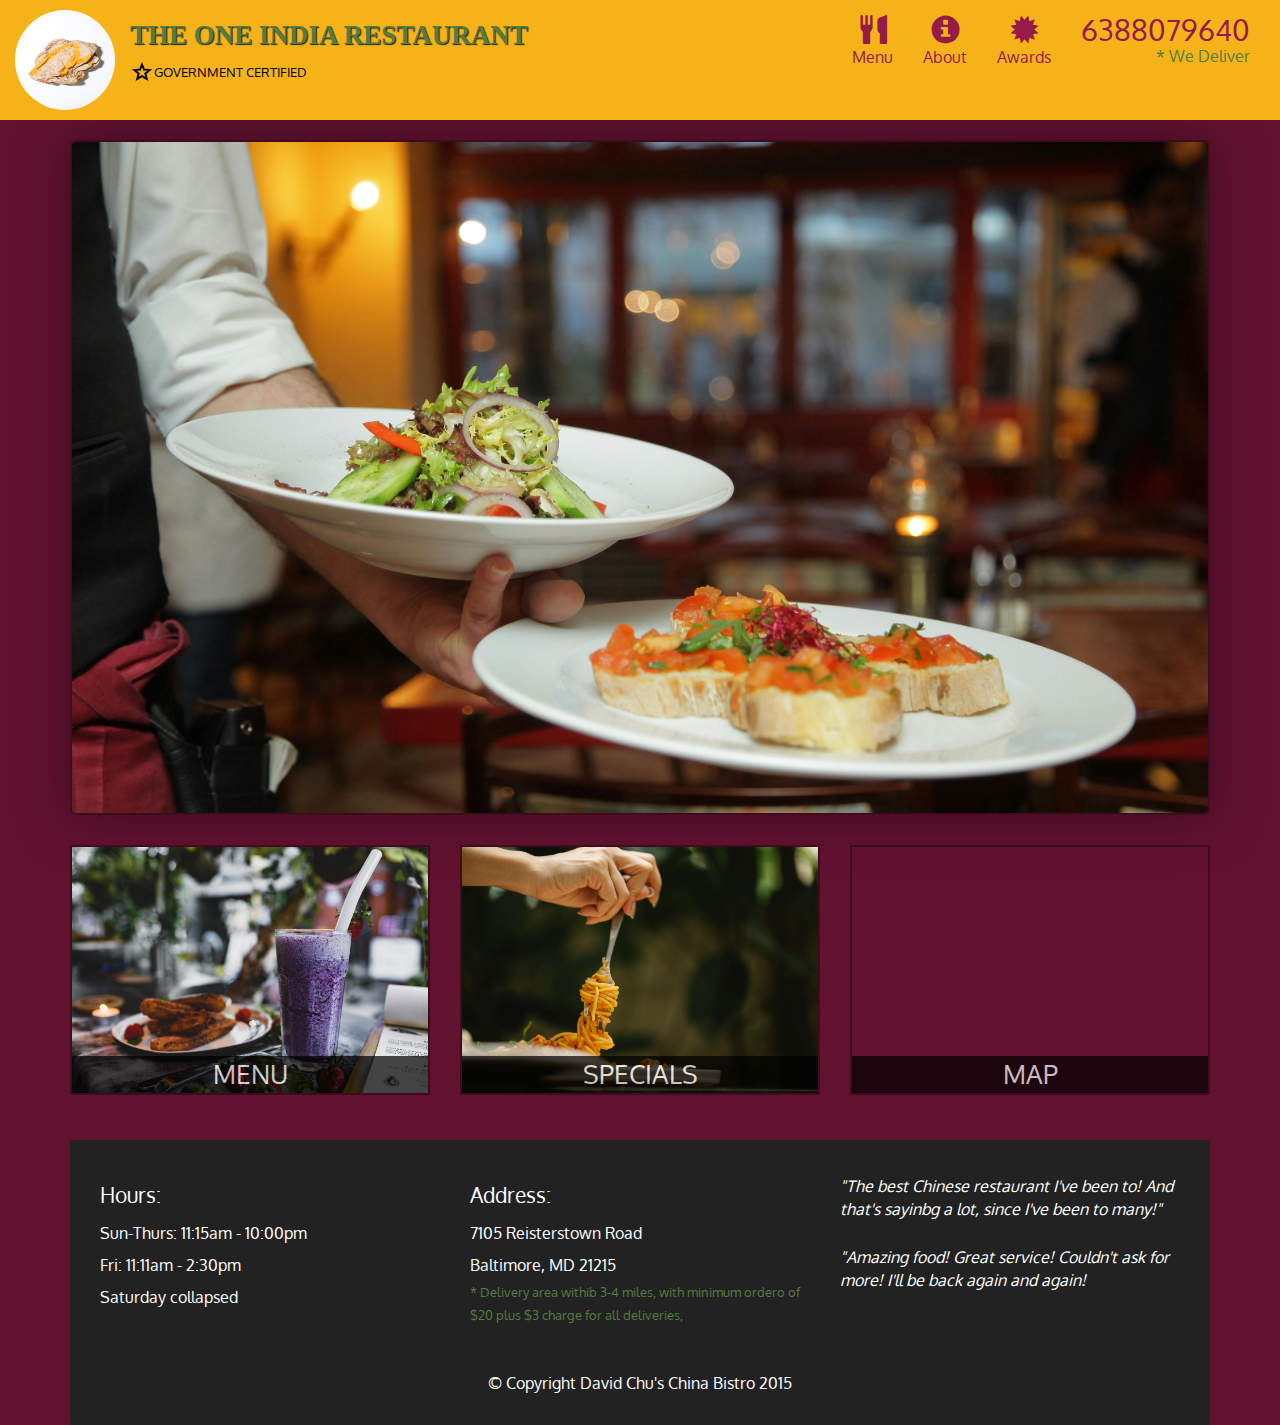
<file: index.html>
<!doctype html>
<html lang="en">

<head>
    <title>Restaurant website</title>
    <meta charset="utf-8">
    <meta name="viewport" content="width=device-width, initial-scale=1">
    <script src="https://ajax.googleapis.com/ajax/libs/jquery/3.7.1/jquery.min.js"></script>
    <link rel="stylesheet" href="https://maxcdn.bootstrapcdn.com/bootstrap/3.4.1/css/bootstrap.min.css">
    <script src="https://maxcdn.bootstrapcdn.com/bootstrap/3.4.1/js/bootstrap.min.js"></script>


    <link rel="stylesheet" href="/index.css">

    <link rel="preconnect" href="https://fonts.googleapis.com">
    <link rel="preconnect" href="https://fonts.gstatic.com" crossorigin>
    <link href="https://fonts.googleapis.com/css2?family=Oxygen:wght@300;400;700&display=swap" rel="stylesheet">
</head>

<body>

    <header>
        <nav id="header-nav" class="navbar navbar-default">
            <div class="container-fluid">
                <div class="navbar-header">
                    <a href="index.html" class="pull-left visible-lg visible-md">
                        <div> <img src="pexels-polina-tankilevitch-4109270.jpg" alt="logo image" id="logo-img">
                        </div>
                    </a>
                    <div class="navbar-brand">
                        <a href="index.html">
                            <h1>The One India Restaurant</h1>
                        </a>
                        <p><img src="star_FILL0_wght400_GRAD0_opsz24.png" alt="Kosher certification"
                                width=""><span>Government Certified</span></p>
                    </div>
                    <button type="button" class="navbar-toggle collapsed" data-toggle="collapse"
                        data-target="#collapsable-nav" aria-expanded="false">
                        <span class="sr-only">Toggle navigation</span>
                        <span class="icon-bar"></span>
                        <span class="icon-bar"></span>
                        <span class="icon-bar"></span>
                    </button>
                </div>
                <div id="collapsable-nav" class="collapse navbar-collapse">

                    <ul id="nav-list" class="nav navbar-nav navbar-right">
                        <li class="visible-xs active">
                            <a href="index.html"><span class="glyphicon glyphicon-home">Home</span></a>
                        </li>

                        <li><a href="menu-categories.html"><span class="glyphicon  glyphicon-cutlery"></span><br
                                    class="hidden-xs">Menu</a></li>
                        <li><a href="#"><span class="glyphicon glyphicon-info-sign"></span><br
                                    class="hidden-xs">About</a></li>
                        <li><a href="#"><span class="glyphicon glyphicon-certificate"></span><br
                                    class="hidden-xs">Awards</a></li>
                        <li id="phone" class="hidden-xs">
                            <a href="tel:410-602-5008"><span>6388079640</span></a>
                            <div>* We Deliver</div>

                        </li>






                    </ul>







                </div>



            </div>

        </nav>
    </header>
    <div id="call-btn" class="visible-xs"><a href="tel:410-602-5008" class="btn">
            <span class="glyphicon glyphicon-earphone"></span>410-602-5008
        </a></div>
    <div id="xs-deliver" class="text-center visible-xs">* We Deliver</div>
    <div id="main-content" class="container">
        <div class="jumbotron">
            <img src="pexels-pixabay-262978.jpg" alt="Picture of restaurant" class="img-responsive visible-xs">

        </div>
        <div class="row" id="home-tiles">
            <div class="col-md-4 col-sm-6 col-sx-12"><a href="menu-categories.html">
                    <div id="menu-tile"><span>menu</span></div>
                </a></div>

            <div class="col-md-4 col-sm-6 col-xs-12"><a href="single-category.html">
                    <div id="specials-tile"><span>specials</span></div>
                </a></div>
            <div class="col-md-4 col-sm-12 col-xs-12"><a href="https://maps.app.goo.gl/xKLvFzr1RtzcZeVz9"
                    target="_blank">
                    <div id="map-tile"><iframe
                            src="https://www.google.com/maps/embed?pb=!1m18!1m12!1m3!1d3603.198592518954!2d81.7856085!3d25.431623300000002!2m3!1f0!2f0!3f0!3m2!1i1024!2i768!4f13.1!3m3!1m2!1s0x398535b12bce0a51%3A0x2c40c5da9b13292d!2sFit%20Ness%20Hunk%20Gym!5e0!3m2!1sen!2sin!4v1711184948273!5m2!1sen!2sin"
                            width="100%" height="250" style="border:0;" allowfullscreen="" loading="lazy"
                            referrerpolicy="no-referrer-when-downgrade"></iframe><span>map</span></div>
                </a>

            </div>



        </div><!--end of main content-->
        <footer class="panel-footer">
            <div class="container-fluid"><div class="row">
                <section id="hours" class="col-sm-4">
                    <span>Hours:</span><br>Sun-Thurs: 11:15am - 10:00pm <br>
                    Fri: 11:11am - 2:30pm <br>
                    Saturday collapsed <hr class="visible-xs">
                </section>
                <section id="address" class="col-sm-4">
                    <span>Address:</span><br>7105 Reisterstown Road <br>
                    Baltimore, MD 21215 <p>* Delivery area withib 3-4 miles, with minimum ordero of $20 plus $3 charge for all deliveries,</p> <hr class="visible-xs"></hr>
                </section>
                <section id="testimonials" class="col-sm-4">
                    <p>"The best Chinese restaurant I've been to! And that's sayinbg a lot, since I've been to many!"  </p>
                    <p>"Amazing food! Great service! Couldn't ask for more! I'll be back again and again!</p>
                </section>
            </div>
            <div class="text-center">&copy; Copyright David Chu's China Bistro 2015</div>

            </div>
        </footer>













</body>

</html>
</file>
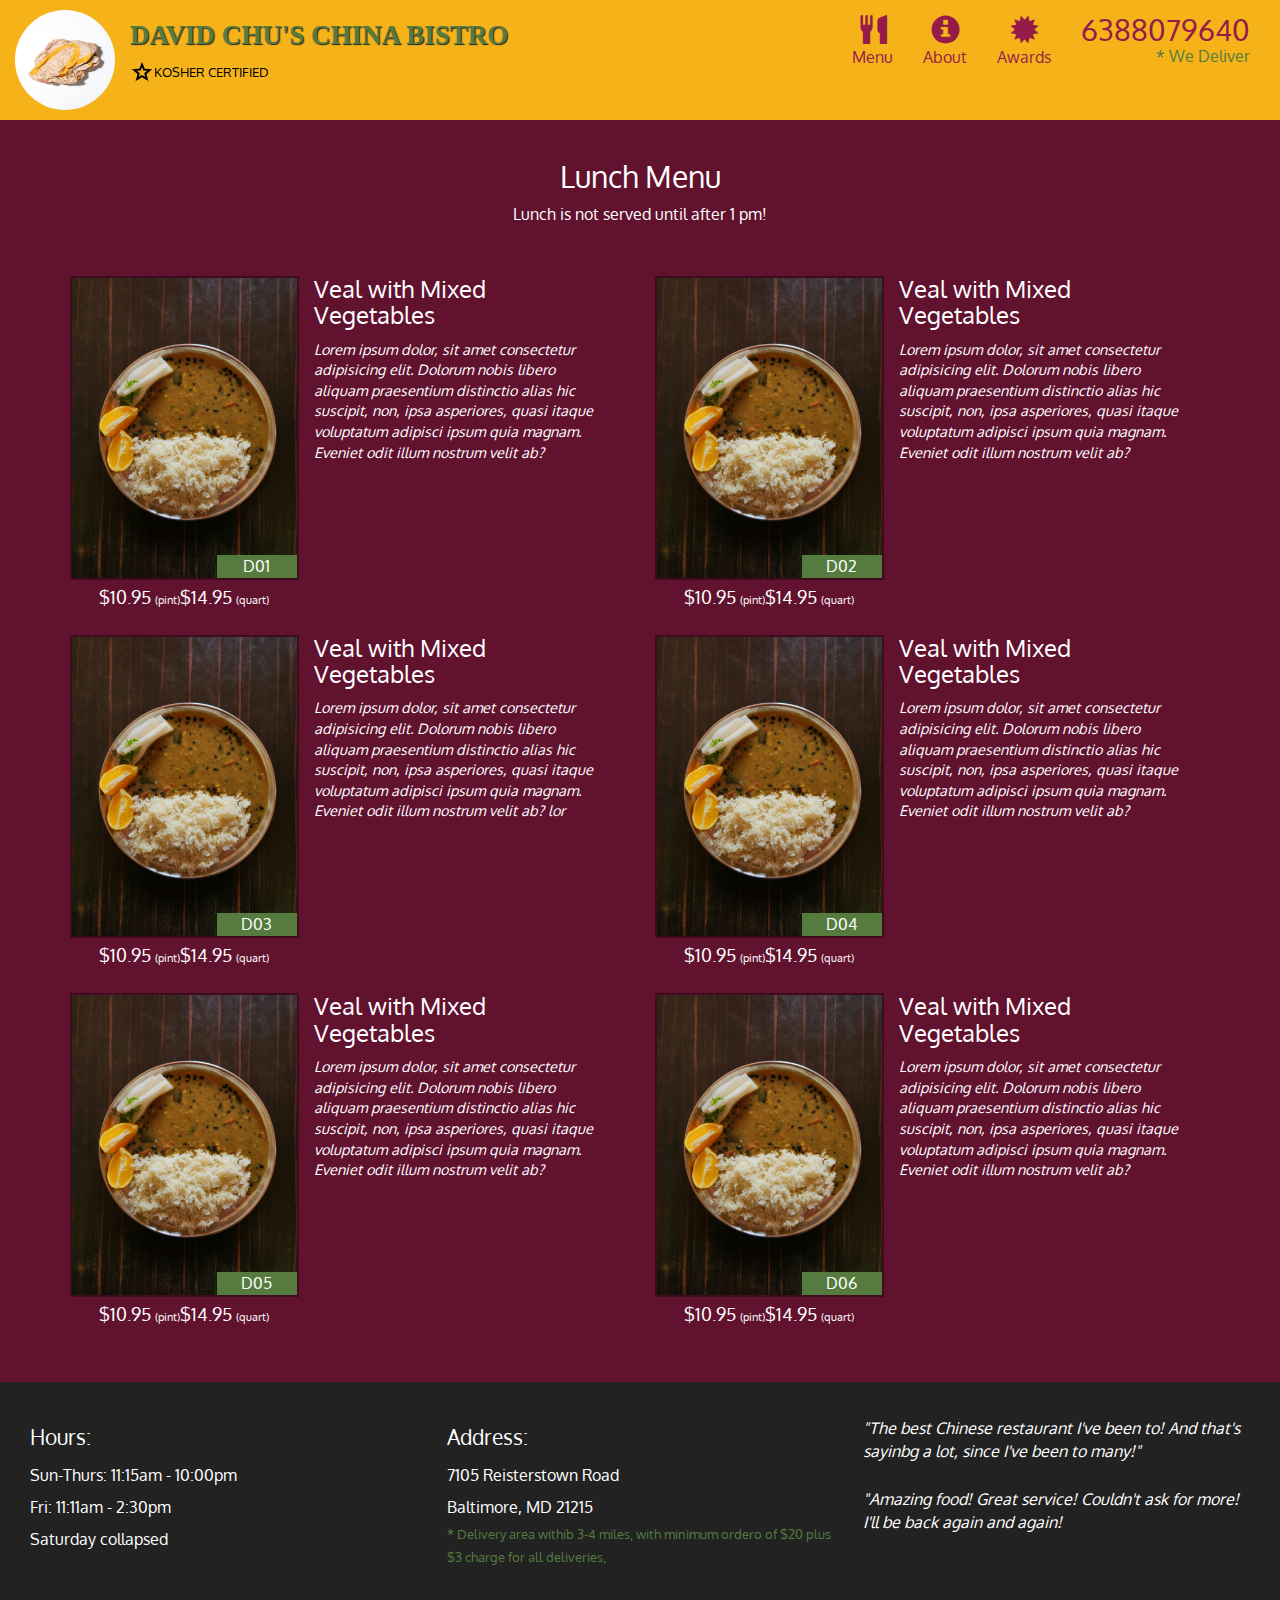
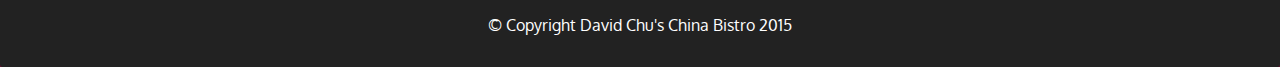
<file: single-category.html>
<!doctype html>
<html lang="en">

<head>
    <title>Restaurant website</title>
    <meta charset="utf-8">
    <meta name="viewport" content="width=device-width, initial-scale=1">
    <script src="https://ajax.googleapis.com/ajax/libs/jquery/3.7.1/jquery.min.js"></script>
    <link rel="stylesheet" href="https://maxcdn.bootstrapcdn.com/bootstrap/3.4.1/css/bootstrap.min.css">
    <script src="https://maxcdn.bootstrapcdn.com/bootstrap/3.4.1/js/bootstrap.min.js"></script>


    <link rel="stylesheet" href="index.css">
    <link rel="preconnect" href="https://fonts.googleapis.com">
    <link rel="preconnect" href="https://fonts.gstatic.com" crossorigin>
    <link href="https://fonts.googleapis.com/css2?family=Oxygen:wght@300;400;700&display=swap" rel="stylesheet">
</head>

<body>

    <header>
        <nav id="header-nav" class="navbar navbar-default">
            <div class="container-fluid">
                <div class="navbar-header">
                    <a href="index.html" class="pull-left visible-lg visible-md">
                        <div> <img src="pexels-polina-tankilevitch-4109270.jpg" alt="logo image" id="logo-img">
                        </div>
                    </a>
                    <div class="navbar-brand">
                        <a href="index.html">
                            <h1>David Chu's China Bistro</h1>
                        </a>
                        <p><img src="star_FILL0_wght400_GRAD0_opsz24.png" alt="Kosher certification"
                                width=""><span>Kosher Certified</span></p>
                    </div>
                    <button type="button" class="navbar-toggle collapsed" data-toggle="collapse"
                        data-target="#collapsable-nav" aria-expanded="false">
                        <span class="sr-only">Toggle navigation</span>
                        <span class="icon-bar"></span>
                        <span class="icon-bar"></span>
                        <span class="icon-bar"></span>
                    </button>
                </div>
                <div id="collapsable-nav" class="collapse navbar-collapse">

                    <ul id="nav-list" class="nav navbar-nav navbar-right">
                        <li class="visible-xs ">
                            <a href="index.html"><span class="glyphicon glyphicon-home visible-lg">Home</span></a>
                        </li>

                        <li><a href="menu-categories.html"><span class="glyphicon  glyphicon-cutlery"></span><br
                                    class="hidden-xs">Menu</a></li>
                        <li><a href="#"><span class="glyphicon glyphicon-info-sign"></span><br
                                    class="hidden-xs">About</a></li>
                        <li><a href="#"><span class="glyphicon glyphicon-certificate"></span><br
                                    class="hidden-xs">Awards</a></li>
                        <li id="phone" class="hidden-xs">
                            <a href="tel:410-602-5008"><span>6388079640</span></a>
                            <div>* We Deliver</div>

                        </li>






                    </ul>







                </div>



            </div>

        </nav>
    </header>
    <div id="call-btn" class="visible-xs"><a href="tel:410-602-5008" class="btn">
            <span class="glyphicon glyphicon-earphone"></span>410-602-5008
        </a></div>
    <div id="xs-deliver" class="text-center visible-xs">* We Deliver</div>


    <div id="main-content" class="container">
        <h2 id="menu-categories-title" class="text-center">Lunch Menu</h2>
        <div class="text-center">Lunch is not served until after 1 pm!</div>

        <section class="row">
            <div class="menu-item-tile col-md-6">
                <div class="row">
                    <div class="col-sm-5">
                        <div class="menu-item-photo">
                            <div>D01</div>
                            <img src="pexels-dino-uniyal-14882284.jpg" width="250px" height="150px" alt="Item"
                                class="img-responsive">
                        </div>
                        <div class="menu-item-price">$10.95 <span>(pint)</span>$14.95 <span>(quart)</span></div>
                    </div>
                    <div class="menu-item-description col-sm-7">
                        <h3 class="menu-item-title">Veal with Mixed Vegetables</h3>
                        <p class="menu-item-details">Lorem ipsum dolor, sit amet consectetur adipisicing elit. Dolorum
                            nobis libero aliquam praesentium distinctio alias hic suscipit, non, ipsa asperiores, quasi
                            itaque voluptatum adipisci ipsum quia magnam. Eveniet odit illum nostrum velit ab?</p>
                    </div>
                </div>
                <hr class="visible-xs">
            </div>
            <div class="menu-item-tile col-md-6">
                <div class="row">
                    <div class="col-sm-5">
                        <div class="menu-item-photo">
                            <div>D02</div>
                            <img src="pexels-dino-uniyal-14882284.jpg" width="250px" height="150px" alt="Item"
                                class="img-responsive">
                        </div>
                        <div class="menu-item-price">$10.95 <span>(pint)</span>$14.95 <span>(quart)</span></div>
                    </div>
                    <div class="menu-item-description col-sm-7">
                        <h3 class="menu-item-title">Veal with Mixed Vegetables</h3>
                        <p class="menu-item-details">Lorem ipsum dolor, sit amet consectetur adipisicing elit. Dolorum
                            nobis libero aliquam praesentium distinctio alias hic suscipit, non, ipsa asperiores, quasi
                            itaque voluptatum adipisci ipsum quia magnam. Eveniet odit illum nostrum velit ab?</p>
                    </div>
                </div>
                <hr class="visible-xs">
            </div>
            <div class="clearfix visible-md-block visible-lg-block"></div>
            <div class="menu-item-tile col-md-6">
                <div class="row">
                    <div class="col-sm-5">
                        <div class="menu-item-photo">
                            <div>D03</div>
                            <img src="pexels-dino-uniyal-14882284.jpg" width="250px" height="150px" alt="Item"
                                class="img-responsive">
                        </div>
                        <div class="menu-item-price">$10.95 <span>(pint)</span>$14.95 <span>(quart)</span></div>
                    </div>
                    <div class="menu-item-description col-sm-7">
                        <h3 class="menu-item-title">Veal with Mixed Vegetables</h3>
                        <p class="menu-item-details">Lorem ipsum dolor, sit amet consectetur adipisicing elit. Dolorum
                            nobis libero aliquam praesentium distinctio alias hic suscipit, non, ipsa asperiores, quasi
                            itaque voluptatum adipisci ipsum quia magnam. Eveniet odit illum nostrum velit ab? lor</p>
                    </div>
                </div>
                <hr class="visible-xs">
            </div>
            <div class="menu-item-tile col-md-6">
                <div class="row">
                    <div class="col-sm-5">
                        <div class="menu-item-photo">
                            <div>D04</div>
                            <img src="pexels-dino-uniyal-14882284.jpg" width="250px" height="150px" alt="Item"
                                class="img-responsive">
                        </div>
                        <div class="menu-item-price">$10.95 <span>(pint)</span>$14.95 <span>(quart)</span></div>
                    </div>
                    <div class="menu-item-description col-sm-7">
                        <h3 class="menu-item-title">Veal with Mixed Vegetables</h3>
                        <p class="menu-item-details">Lorem ipsum dolor, sit amet consectetur adipisicing elit. Dolorum
                            nobis libero aliquam praesentium distinctio alias hic suscipit, non, ipsa asperiores, quasi
                            itaque voluptatum adipisci ipsum quia magnam. Eveniet odit illum nostrum velit ab?</p>
                    </div>
                </div>
                <hr class="visible-xs">
            </div>
            <div class="clearfix visible-md-block visible-lg-block"></div>
            <div class="menu-item-tile col-md-6">
                <div class="row">
                    <div class="col-sm-5">
                        <div class="menu-item-photo">
                            <div>D05</div>
                            <img src="pexels-dino-uniyal-14882284.jpg" width="250px" height="150px" alt="Item"
                                class="img-responsive">
                        </div>
                        <div class="menu-item-price">$10.95 <span>(pint)</span>$14.95 <span>(quart)</span></div>
                    </div>
                    <div class="menu-item-description col-sm-7">
                        <h3 class="menu-item-title">Veal with Mixed Vegetables</h3>
                        <p class="menu-item-details">Lorem ipsum dolor, sit amet consectetur adipisicing elit. Dolorum
                            nobis libero aliquam praesentium distinctio alias hic suscipit, non, ipsa asperiores, quasi
                            itaque voluptatum adipisci ipsum quia magnam. Eveniet odit illum nostrum velit ab?</p>
                    </div>
                </div>
                <hr class="visible-xs">
            </div>
            <div class="menu-item-tile col-md-6">
                <div class="row">
                    <div class="col-sm-5">
                        <div class="menu-item-photo">
                            <div>D06</div>
                            <img src="pexels-dino-uniyal-14882284.jpg" width="250px" height="150px" alt="Item"
                                class="img-responsive">
                        </div>
                        <div class="menu-item-price">$10.95 <span>(pint)</span>$14.95 <span>(quart)</span></div>
                    </div>
                    <div class="menu-item-description col-sm-7">
                        <h3 class="menu-item-title">Veal with Mixed Vegetables</h3>
                        <p class="menu-item-details">Lorem ipsum dolor, sit amet consectetur adipisicing elit. Dolorum
                            nobis libero aliquam praesentium distinctio alias hic suscipit, non, ipsa asperiores, quasi
                            itaque voluptatum adipisci ipsum quia magnam. Eveniet odit illum nostrum velit ab?</p>
                    </div>
                </div>
                <hr class="visible-xs">
            </div>
            <div class="clearfix visible-md-block visible-lg-block"></div>
    </div>
    </section>





    </div>



















    <!--main content ends here-->

    <footer class="panel-footer">
        <div class="container-fluid">
            <div class="row">
                <section id="hours" class="col-sm-4">
                    <span>Hours:</span><br>Sun-Thurs: 11:15am - 10:00pm <br>
                    Fri: 11:11am - 2:30pm <br>
                    Saturday collapsed
                    <hr class="visible-xs">
                </section>
                <section id="address" class="col-sm-4">
                    <span>Address:</span><br>7105 Reisterstown Road <br>
                    Baltimore, MD 21215 <p>* Delivery area withib 3-4 miles, with minimum ordero of $20 plus $3 charge
                        for all deliveries,</p>
                    <hr class="visible-xs">
                    </hr>
                </section>
                <section id="testimonials" class="col-sm-4">
                    <p>"The best Chinese restaurant I've been to! And that's sayinbg a lot, since I've been to many!"
                    </p>
                    <p>"Amazing food! Great service! Couldn't ask for more! I'll be back again and again!</p>
                </section>
            </div>
            <div class="text-center">&copy; Copyright David Chu's China Bistro 2015</div>

        </div>
    </footer>













</body>

</html>
</file>
<file: index.css>
.oxygen-light {
    font-family: "Oxygen", sans-serif;
    font-weight: 300;
    font-style: normal;
  }
  
  .oxygen-regular {
    font-family: "Oxygen", sans-serif;
    font-weight: 400;
    font-style: normal;
  }
  
  .oxygen-bold {
    font-family: "Oxygen", sans-serif;
    font-weight: 700;
    font-style: normal;
  } 
   body{
    font-size: 16px;
    color: #fff;
    background-color: #61122f;
    font-family: 'Oxygen',sans-serif;
  }
  #header-nav{
    background-color: #f6b319;
    border-radius: 0;
    border: 0;
  }
  #logo-img {
    background-repeat: no-repeat;
    border-radius: 50%; height: 100px; width: 100px; 
    margin: 10px 15px 10px 0;
}
.navbar-brand{
    padding-top: 25px;
}
.navbar-brand h1{
    font-family: 'Lora',serif;
    color: #557c3e;
    font-size: 1.5em;
    text-transform: uppercase;
    font-weight: bold;
    text-shadow: 1px 1px 1px #222;
    margin: 0;
    line-height: .75;
}
.navbar-brand a,.navbar-brand a:hover,.navbar-brand a:focus{
    text-decoration: none;
}
.navbar-brand p{
    color:#000;
    text-transform: uppercase;
    font-size: .7em;
    margin-top: 15px;
}
.navbar-brand p span{
    vertical-align: middle;
}
/* #nav-list{
  
} */
#nav-list a{
  color: #951C49;
  text-align: center;
}
#nav-list a:hover{
  background: #E7E7E7;
}
#nav-list a span{
  font-size: 1.8em;
}
#phone{
  margin-top: 5px;
}
#phone a{
  text-align: right;
  padding-bottom: 0;
}
#phone div{
  color: #557c3e;
  text-align: right;
  padding-right: 15px;
}
.navbar-header button.navbar-toggle, .navbar-header .icon-bar{
  border: 1px solid #61122f;
}
.navbar-header button.navbar-toggle{
  clear:both;
  margin-top: -30px;
}
.panel-footer{
  margin-top: 30px;
  
  padding-top: 35px;
  padding-bottom: 30px;
  background-color: #222;
  border-top: 0;
  
}
.panel-footer div.row{
  margin-bottom: 35px;
}
#hours,#address{
  line-height: 2;
}
#hours > span, #address > span{
  font-size: 1.3em;
}
#address p{
  color: #557c3e;
  font-size: .8em;
  line-height: 1.8;

}
#testimonials{
  font-style: italic;
}
#testimonials p:nth-child(2){
  margin-top: 25px;
}







.container .jumbotron{
  box-shadow: 0 0 50px #3F0C1F;
    border: 2px solid #3F0C1F;
}
#menu-tile,#specials-tile,#map-tile{
  height: 250px;
  width: 100%;
  margin-bottom: 15px;
  position: relative;
  border: 2px solid #3F0C1F;
  overflow: hidden;
}
#menu-tile:hover,#specials-tile:hover,#map-tile:hover{
  box-shadow: 0 1px 5px 1px #cccccc;
}
#menu-tile{
  background: url('pexels-roman-odintsov-4551179.jpg') no-repeat;
  background-position: center;
  background-size: cover;
}
#specials-tile{
  background: url('pexels-klaus-nielsen-6287552.jpg') no-repeat;
  background-position: center;
  background-size: cover;
}

#menu-tile span, #specials-tile span,#map-tile span{
  position: absolute;
  bottom: 0;
  right: 0;
  width: 100%;
  text-align: center;
  font-size: 1.6em;
  text-transform: uppercase;
  background-color: #000;
  color: #fff;
  opacity: .7;
}
/*END OF HOMEPAGE*/

/* MENU CATEGORIES PAGE*/

.category-tile{
  position: relative;
  border: 2px solid #3F0C1F;
  overflow: hidden;
  width: 200px;
  height: 200px;
  margin: 0 auto 15px;
}
.category-tile span{
  position: absolute;
  bottom: 0;
  right: 0;
  width: 100%;
  text-align: center;
  font-size: 1.2em;
  text-transform: uppercase;
  background-color: #000;
  color: #fff;
  opacity: .8;
}
.category-tile:hover{
  box-shadow: 0 1px 5px 1px #cccccc;
}

#menu-categories-title + div{
  margin-bottom: 50px;
}

/*SINGLE CATEGORY PAGE*/
.menu-item-tile{
  margin-bottom: 25px;

}
.menu-item-tile hr{
  width: 80%;
}
.menu-item-tile .menu-item-price{
  font-size: 1.1em;
  text-align: center;
  margin-top: -15px;
  margin-right: -15px;
}
.menu-item-tile .menu-item-price span{
  font-size: .6em;
}
.menu-item-photo{
  position: relative;
  border: 2px solid #3F0C1F;
  overflow: hidden;
  padding: 0;
  margin-right: -15px;
  margin-left: auto;
  margin-bottom: 20px;
  max-width: 250px;
}
.menu-item-photo div{
  position: absolute;
  bottom: 0;
  right: 0;
  width: 80px;
  background-color: #557c3e;
  text-align: center;
}
.menu-item-description{
   padding-right: 30px;
}
h3.menu-item-title{
  margin: 0 0 10px;
}
.menu-item-details{
  font-size: .9em;
  font-style: italic;
}

/* large devices only*/
@media(min-width:1200px){
  .container .jumbotron{
    background: url('pexels-pixabay-262978.jpg') no-repeat;
    background-size: cover;
    height: 675px;
    
    
  }
}
/* medium devices only*/
@media(min-width:992px) and (max-width:1199px){
    #logo-img{
      width: 70px;
      height: 70px;
    margin: 5px 5px 5px 0;
    }
    .container .jumbotron{
      background: url('pexels-pixabay-262978.jpg') no-repeat;
      background-size: cover;
      height: 558px;
      
    }
}
/* small device only */
@media (min-width:768px) and (max-width:991px){
  
  .container .jumbotron{
      background: url('pexels-pixabay-262978.jpg') no-repeat;
      background-size: cover;
      height: 432px;
      
    }
  
}
/* extra  small device only */
@media (max-width:767px){
  .navbar-brand{
    padding-top: 10px;
    height: 80px;
  }
  .navbar-brand h1{
    padding-top: 10px;
    font-size: 5vw;
  }
  .navbar-brand p{
    text-transform: uppercase;
    font-size:.5em;
    margin-top: 12px;
  }
  .navbar-brand p img{
    height: 20px;
  }
  #collapsable-nav a{
    font-size: 1.2em;

  }
  #collapsable-nav a span{
    font-size: 1em;
  }
  #call-btn > a{
    font-size: 1.5em;
    display: block;
    margin: 0 20px;
    padding: 10px;
    border: 2px solid #fff;
    background-color: #f6b319;
    color: #951c49;

  }
  #xs-deliver{
    margin-top: 5px;
    font-size: .7em;
    letter-spacing: .1em;
    text-transform: uppercase;
  }
  .panel-footer section{
    margin-bottom: 30px;
    text-align: center;
  }
  .panel-footer section:nth-child(3){
    margin-bottom: 0;
  }
  .panel-footer section hr{
    width: 50%;
  }
  .container .jumbotron{
    margin-top: 30px;
    padding: 0;
    
  }
  #menu-tile,#specials-tile{
    width: 360px;
    margin: 0 autto 15px;
  }
  .menu-item-photo{
    margin-right: auto;

  }
  .menu-item-tile .menu-item-price{
    text-align: center;
  }
  .menu-item-description{
    text-align: center;
  }

}
/* EXTRA EXTRA SMALL*/
@media (max-width: 479px){
  #menu-tile,#specials-tile{
    width: 280px;
    margin: 0 auto  15px;
  }
  .navbar-brand h1{
    padding-top: 5px;
    font-size: 6vw;
  }
  .col-xxs-12{
    position: relative;
    min-height: 1px;
    padding-right: 15px;
    padding-left: 15px;
    float: left;
    width: 100%;
  }
}
</file>
